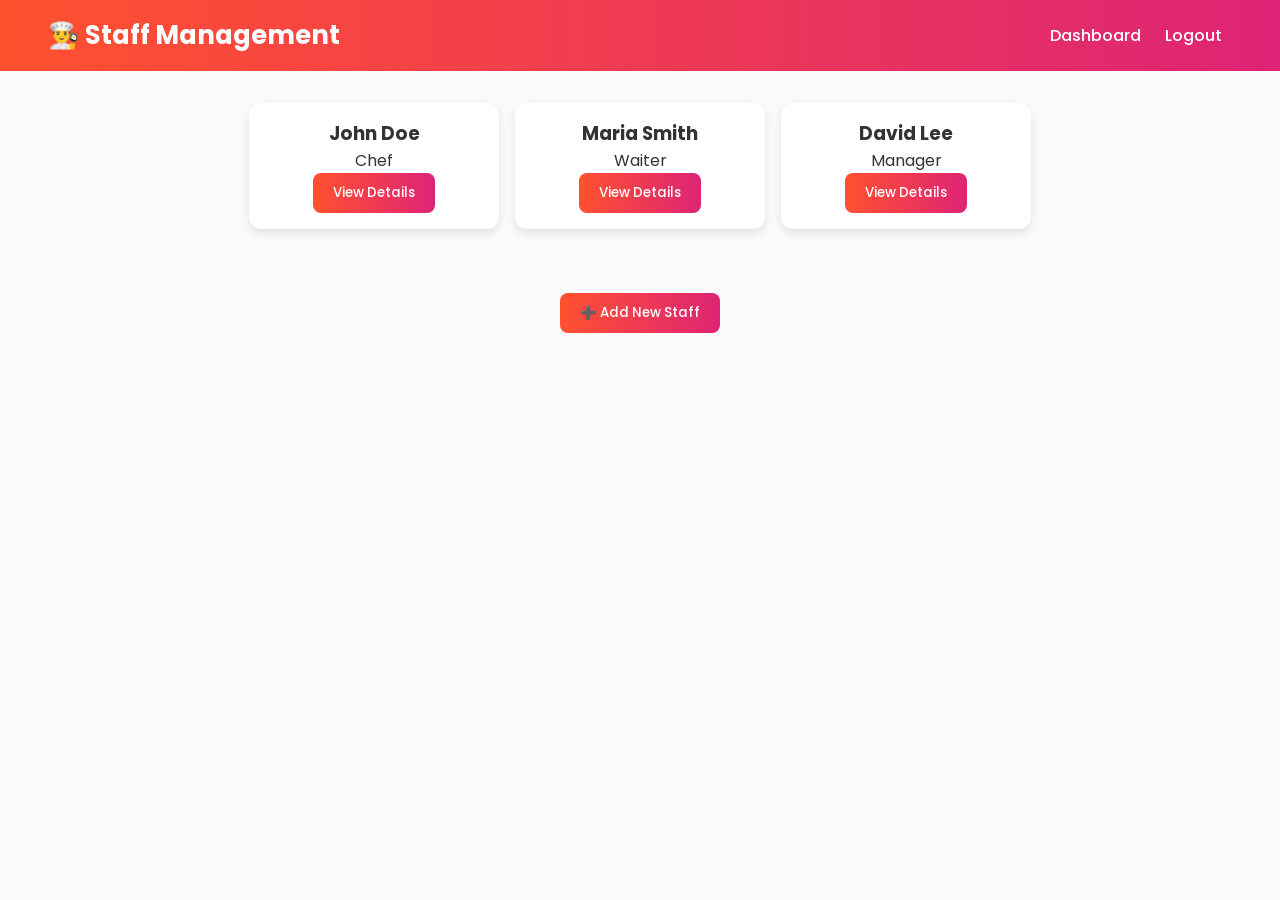
<file: staff.html>
<?php include('db.php'); ?>
<!DOCTYPE html>
<html lang="en">
<head>
  <meta charset="UTF-8">
  <title>Staff - TastyBites</title>
  <link rel="stylesheet" href="style.css">
</head>
<body>
<header>
  <h1>👨‍🍳 Staff Management</h1>
  <nav>
    <a href="admin.php">Dashboard</a>
    <a href="logout.php">Logout</a>
  </nav>
</header>

<section class="container">
  <div class="card">
    <h3>John Doe</h3>
    <p>Chef</p>
    <button class="btn">View Details</button>
  </div>

  <div class="card">
    <h3>Maria Smith</h3>
    <p>Waiter</p>
    <button class="btn">View Details</button>
  </div>

  <div class="card">
    <h3>David Lee</h3>
    <p>Manager</p>
    <button class="btn">View Details</button>
  </div>
</section>

<section style="text-align:center;margin:2rem;">
  <button class="btn">➕ Add New Staff</button>
</section>

</body>
</html>
</file>
<file: style.css>
@import url('https://fonts.googleapis.com/css2?family=Poppins:wght@300;400;600&display=swap');

* { margin: 0; padding: 0; box-sizing: border-box; font-family: 'Poppins', sans-serif; }

body {
  background: #fafafa;
  color: #333;
}

header {
  background: linear-gradient(90deg, #ff512f, #dd2476);
  color: white;
  padding: 1rem 3rem;
  display: flex;
  justify-content: space-between;
  align-items: center;
}

header h1 { font-size: 1.6rem; }

nav a {
  color: white;
  text-decoration: none;
  margin: 0 10px;
  font-weight: 500;
}

nav a:hover { text-decoration: underline; }

.hero {
  background: url('assets/images/bg.jpg') center/cover no-repeat;
  color: white;
  text-align: center;
  padding: 6rem 2rem;
}

.hero-content {
  background: rgba(0,0,0,0.5);
  display: inline-block;
  padding: 2rem;
  border-radius: 12px;
}

.btn {
  background: linear-gradient(90deg, #ff512f, #dd2476);
  color: white;
  border: none;
  padding: 10px 20px;
  border-radius: 8px;
  cursor: pointer;
  font-weight: 500;
}

.btn:hover { opacity: 0.9; }

form {
  background: white;
  max-width: 400px;
  margin: 2rem auto;
  padding: 2rem;
  border-radius: 10px;
  box-shadow: 0 4px 12px rgba(0,0,0,0.1);
}

input {
  width: 100%;
  padding: 10px;
  margin: 10px 0;
  border: 1px solid #ccc;
  border-radius: 8px;
}

.container {
  display: flex;
  flex-wrap: wrap;
  gap: 1rem;
  justify-content: center;
  padding: 2rem;
}

.card {
  background: white;
  border-radius: 12px;
  box-shadow: 0 4px 10px rgba(0,0,0,0.1);
  width: 250px;
  padding: 1rem;
  text-align: center;
}

.card img {
  width: 100%;
  border-radius: 10px;
  margin-bottom: 10px;
}

footer {
  text-align: center;
  padding: 1rem;
  background: #333;
  color: white;
  margin-top: 2rem;
}
</file>
